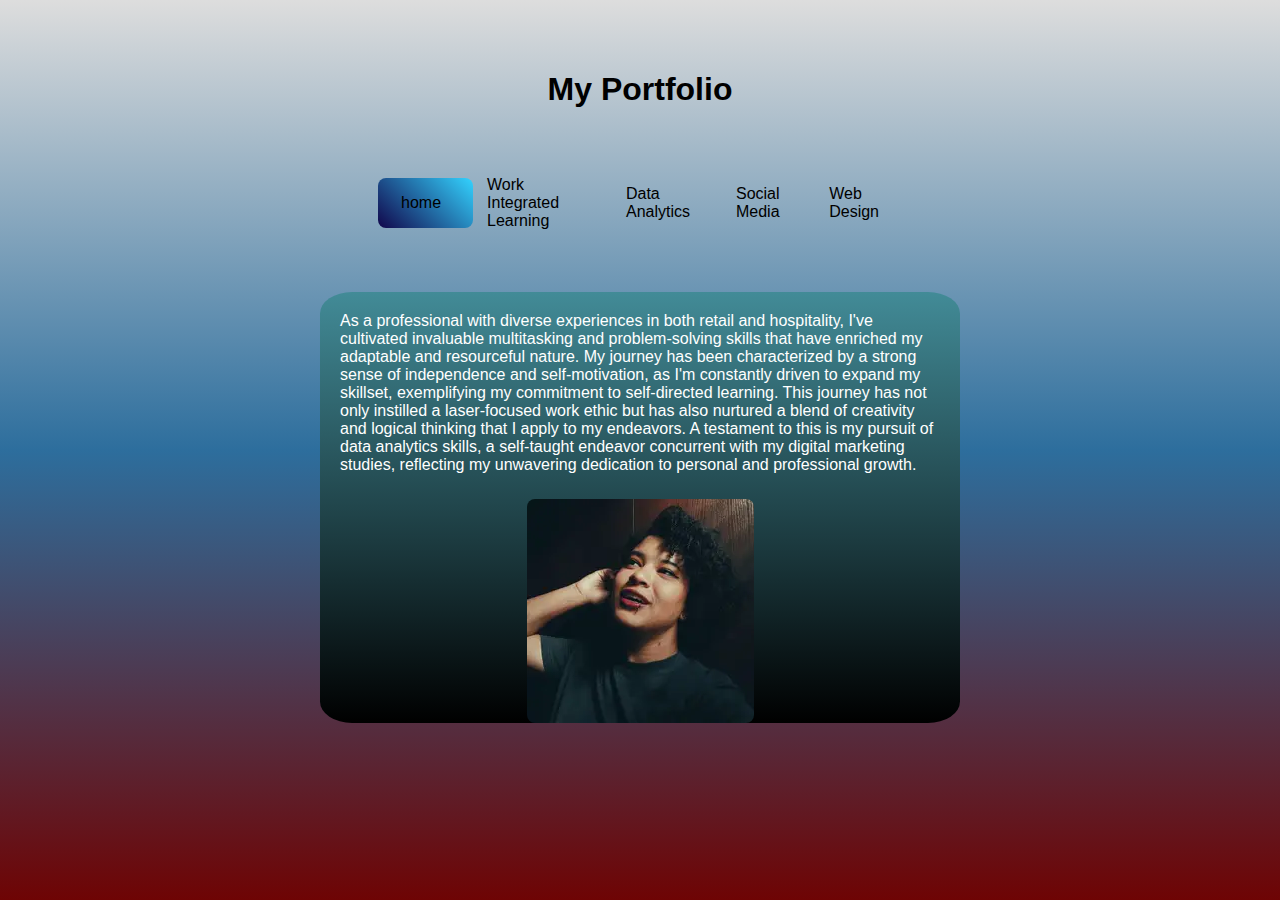
<file: index.html>
<!DOCTYPE html>
<html lang="en">
<head>
    <link rel="stylesheet" type="text/css" href="styles.css">
    <meta charset="UTF-8">
    <meta name="viewport" content="width=device-width, initial-scale=1.0">
    <title>Che Fernandez Portfolio</title>
    
</head>
<body> 
<script> src= "webpage.js"</script>

    
    <header>
    <h1>My Portfolio</h1>
        <nav>
            <a href="index.html">home</a></li>
            <a href="WIL.html">Work Integrated Learning</a>
            <a href="DataAnalytics.html">Data Analytics</a>
            <a href="SocialMedia.html">Social Media</a>
            <a href="WebDesign.html">Web Design</a>
            <span></span>
        </nav>
    </header>
    <main>
      
            <div class="container" >
                <p id="p1">As a professional with diverse experiences in both retail and
                hospitality, I've cultivated invaluable multitasking and
                problem-solving skills that have enriched my adaptable and
                resourceful nature. My journey has been characterized by a
                strong sense of independence and self-motivation, as I'm
                constantly driven to expand my skillset, exemplifying my
                commitment to self-directed learning. This journey has not
                only instilled a laser-focused work ethic but has also nurtured
                a blend of creativity and logical thinking that I apply to my
                endeavors. A testament to this is my pursuit of data analytics
                skills, a self-taught endeavor concurrent with my digital
                marketing studies, reflecting my unwavering dedication to
                personal and professional growth.</p>

            <img src="images/me.jpg" id="img1">
          

          </div>
        
        
    </main>
<footer>
</footer>
</body>
</html>
</file>
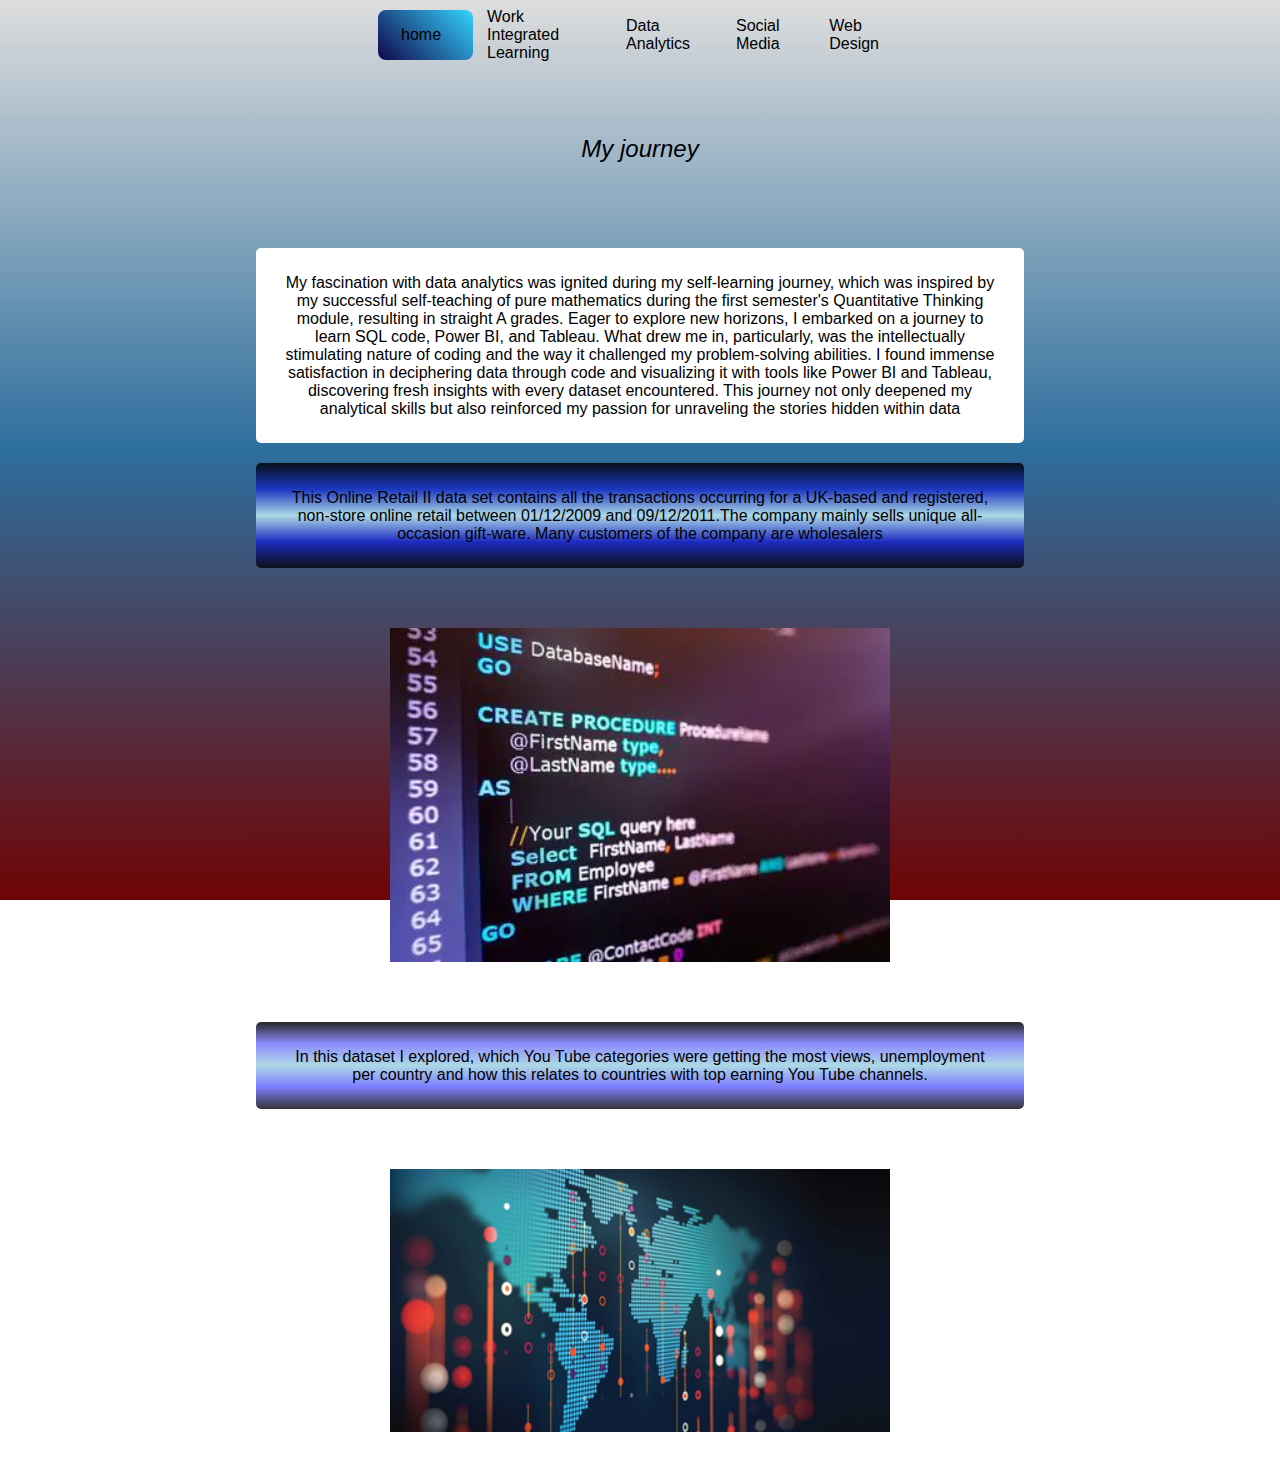
<file: DataAnalytics.html>
<!DOCTYPE html>
<html lang="en">
    <head>
    <link rel="stylesheet" type="text/css" href="styles.css">
    <meta charset="UTF-8">
    <meta name="viewport" content="width=device-width, initial-scale=1.0">
    <title>Che Fernandez Portfolio</title>
</head>
<body>
    <header>
        <nav>
           
               <a href="index.html">home</a></li>
               <a href="WIL.html">Work Integrated Learning</a></li>
               <a href="DataAnalytics.html">Data Analytics</a></li>
               <a href="SocialMedia.html">Social Media</a></li>
               <a href="WebDesign.html">Web Design</a></li>
            <span></span>
           </nav>
    </header>
    <h2>My journey</h2>
    <div class="parent-container" id="parent1">
        <div class="child-container" id="child1">
            <p>My fascination with data analytics was ignited during my self-learning journey, which was inspired by my successful self-teaching of pure mathematics during the first semester's Quantitative Thinking module, resulting in straight A grades.
                Eager to explore new horizons, I embarked on a journey to learn SQL code, Power BI, and Tableau. What drew me in,
                particularly, was the intellectually stimulating nature of coding and the way it challenged my problem-solving abilities. I
                found immense satisfaction in deciphering data through code and visualizing it with tools like Power BI and Tableau,
                discovering fresh insights with every dataset encountered. This journey not only deepened my analytical skills but also
                reinforced my passion for unraveling the stories hidden within data
            </p>
        </div>
      </div>
    <main>
        <div class="parent-container">
            <div class="child-container">
                <p>This Online Retail II data set contains all the transactions occurring for a UK-based and registered, non-store online retail
                    between 01/12/2009 and 09/12/2011.The company mainly sells unique all-occasion gift-ware. Many customers of the
                    company are wholesalers
                </p>
            </div>
          </div>
        <div class="wrapper" id="wrapper1">
            <div class="image" id="img3">
                <img src="images/SQL.jpg" id="imgsrc3">
                <div class="content" id="content2">
                    <a href="https://github.com/CheFernandez99/SQL-project-updated" target="_blank"><h1>SQL</h1></a>
                </div>
            </div>
          </div>
          <div class="parent-container">
            <div class="child-container">
                <p>In this dataset I explored, which You Tube categories were getting the most views, unemployment per
                    country and how this relates to countries with top earning You Tube channels.</p>
            </div>
          </div>
          <div class="wrapper" id="wrapper1">
            <div class="image" id="img3">
                <img src="images/Tableau_2_25.webp" id="imgsrc3">
                <div class="content" id="content2">
                    <a href="https://public.tableau.com/app/profile/che.fernandez/viz/YouTubestatisticsproject/Dashboard1" target="_blank"><h1>Tableau</h1></a>
                </div>
            </div>
          </div>
    </main>
</body>
<footer></footer>
</html>
</file>
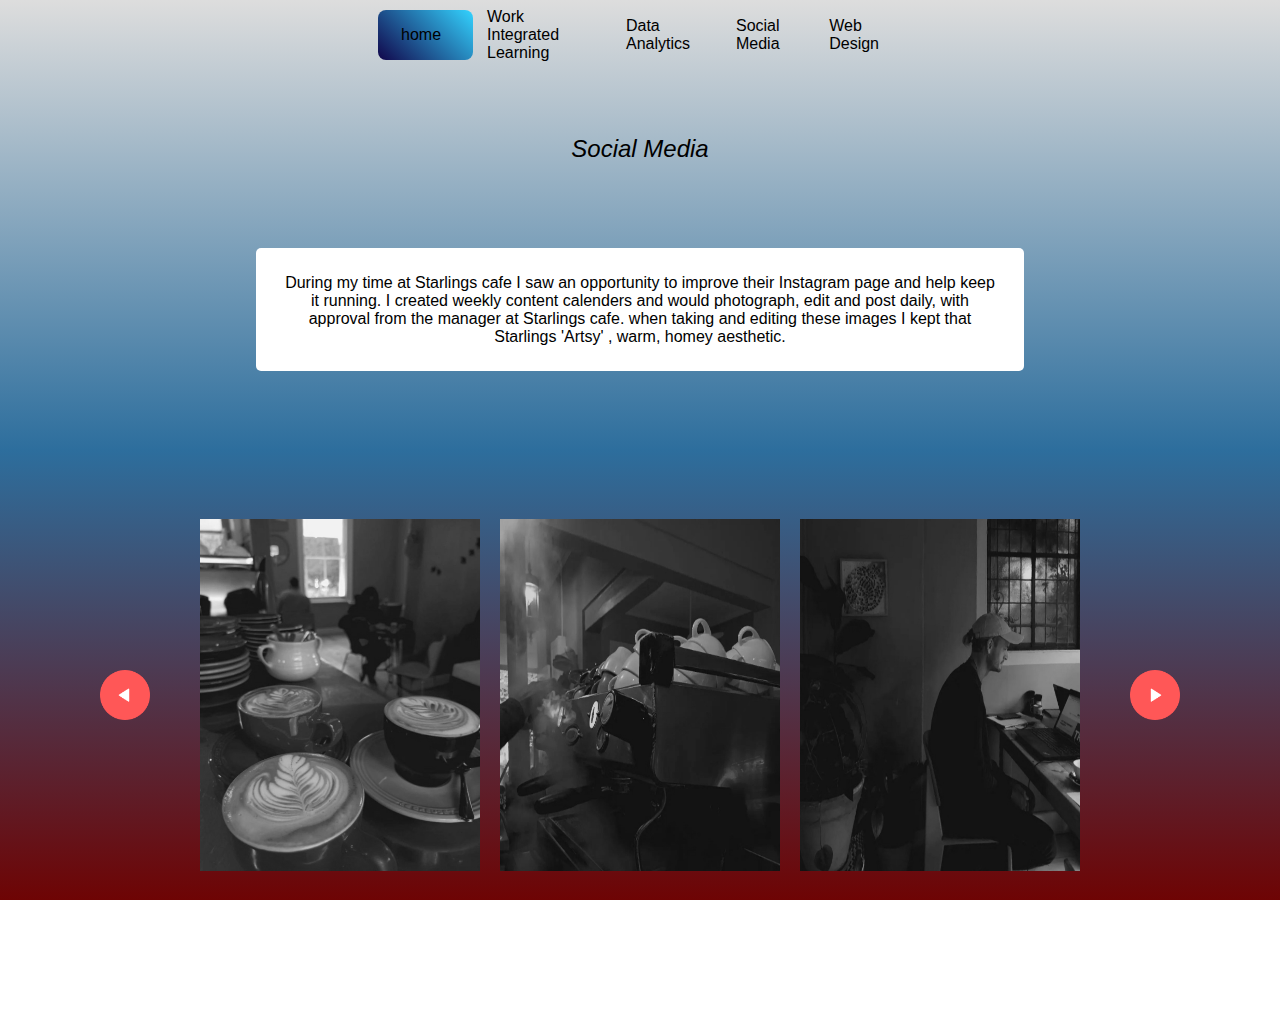
<file: SocialMedia.html>
<!DOCTYPE html>
<html lang="en">
<head>
    <link rel="stylesheet" type="text/css" href="styles.css">
    <meta charset="UTF-8">
    <meta name="viewport" content="width=device-width, initial-scale=1.0">
    <title>Che Fernandez Portfolio</title>
</head>
<body>
    <header>
        <nav>
            
               <a href="index.html">home</a></li>
               <a href="WIL.html">Work Integrated Learning</a></li>
               <a href="DataAnalytics.html">Data Analytics</a></li>
               <a href="SocialMedia.html">Social Media</a></li>
               <a href="WebDesign.html">Web Design</a></li>
           <span></span>
           </nav> 
    </header>
    <main>
        <h2>Social Media</h2>
        <div class="parent-container" id="parent1">
            <div class="child-container" id="child1">
                <p>During my time at Starlings cafe I saw an opportunity to
                    improve their Instagram page and help keep it running.
                    I created weekly content calenders and would
                    photograph, edit and post daily, with approval from the
                    manager at Starlings cafe.
                    when taking and editing these images I kept that
                    Starlings 'Artsy'
                    , warm, homey aesthetic.
                    
                    
                </p>
            </div>
          </div>
        <div class="gallery-wrap">
            <img src="images/back.png" id="backBtn">
        <div class="gallery">
            <div>
                <span><img src="images/flat white.jpg"></span>
                <span><img src="images/coffee machine.jpg"></span>
                <span><img src="images/guy sitting.jpg"></span>
            </div>
            <div>
                <span><img src="images/latte.jpg"></span>
                <span><img src="images/open day post.jpg"></span>
                <span><img src="images/takeaway special.jpg"></span>
            </div>
        </div>
            <img src="images/next.png" id="nextBtn">
        </div>
    </main>
<script>
let scrollContainer = document.querySelector(".gallery");
let backBtn = document.getElementById("backBtn");
let nextBtn = document.getElementById("nextBtn");


scrollContainer.addEventListener("wheel",(evt)=>{
 evt.preventDefault();
    scrollContainer.scrollLeft  += evt.deltaY;
    scrollContainer.style.scrollBehavior ="auto";
    scrollContainer.style.scrollBehavior ="smooth"
});
backBtn.addEventListener("click",()=>{
   scrollContainer.scrollLeft -= 900;
  scrollContainer.style.scrollBehavior ="smooth"
}
);
nextBtn.addEventListener("click",()=>{
    scrollContainer.scrollLeft += 900;
    scrollContainer.style.scrollBehavior ="smooth"
}
);

</script>
</body>
</html>
</file>
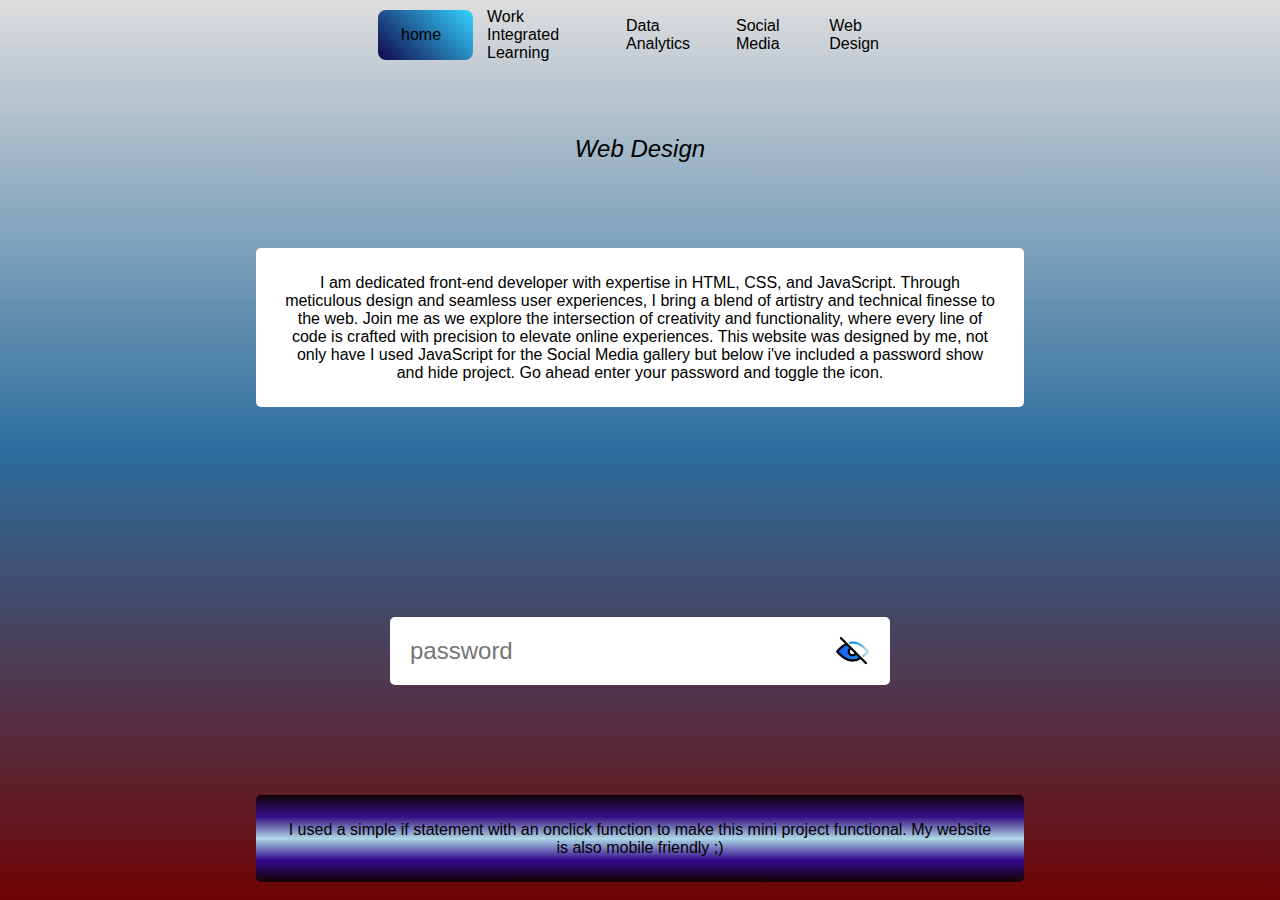
<file: WebDesign.html>
<!DOCTYPE html>
<html lang="en">
<head>
    <link rel="stylesheet" type="text/css" href="styles.css">
    <meta charset="UTF-8">
    <meta name="viewport" content="width=device-width, initial-scale=1.0">
    <title>Che Fernandez Portfolio</title>
</head>
<body>
   <header>
    <nav>
       
           <a href="index.html">home</a></li>
           <a href="WIL.html">Work Integrated Learning</a></li>
           <a href="DataAnalytics.html">Data Analytics</a></li>
           <a href="SocialMedia.html">Social Media</a></li>
           <a href="WebDesign.html">Web Design</a></li>
        <span></span>
       </nav>
       <h2>Web Design</h2>
   </header> 
   <main>
    <div class="parent-container" id="parent1">
        <div class="child-container" id="child1">
            <p>I am dedicated front-end developer with expertise in HTML, CSS, and JavaScript. Through meticulous design and seamless user experiences, I bring a blend of artistry and technical finesse to the web. Join me as we explore the intersection of creativity and functionality, where every line of code is crafted with precision to elevate online experiences.
                This website was designed by me, not only have I used JavaScript for the Social Media gallery 
                but below  i've included a password show and hide project.
                Go ahead enter your password and toggle the icon.
            </p>
        </div>
      </div>
    <div class="input-box">
        <input type="password" placeholder="password" id="password">
        <img src="images/eye closed icon.png" id="eyeicon">
    </div>
    <div class="parent-container">
        <div class="child-container">
            <p>
                I used a simple if statement with an onclick function to make this mini project functional.
                My website is also mobile friendly ;)
            </p>
        </div>
      </div>
   </main>

   
</body>
 <script>
let password = document.getElementById("password");
let eyeIcon = document.getElementById("eyeicon");


eyeIcon.onclick =function showPassword(){
    
if(password.type ==="password"){
    password.type ="text";
    eyeIcon.src="images/eye open icon.png";
}else{
        password.type = "password";
        eyeIcon.src = "images/eye closed icon.png";
 }
 }

 </script>
</html>
</file>
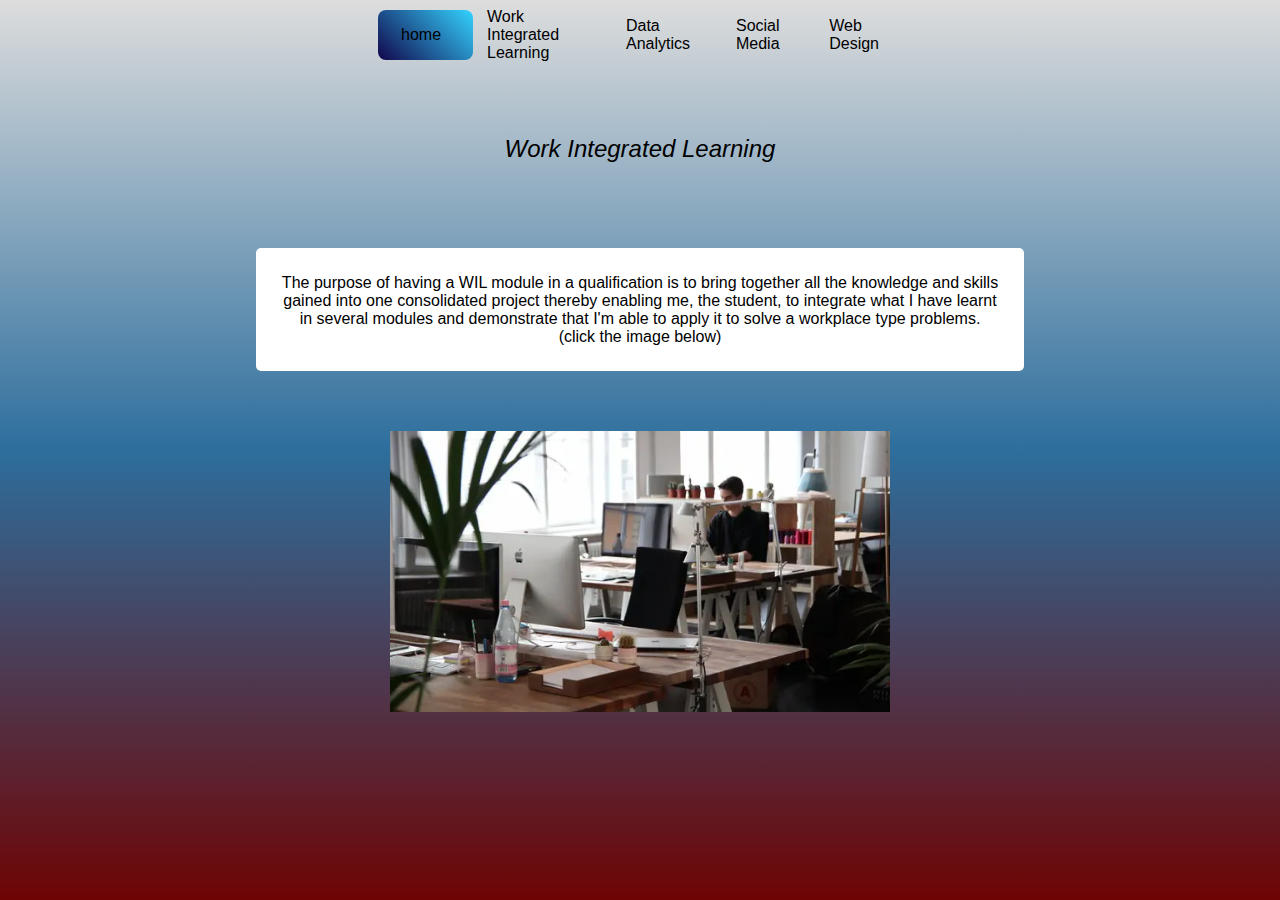
<file: WIL.html>
<!DOCTYPE html>
<html lang="en">
<head>
    <link rel="stylesheet" href="styles.css">
    <meta charset="UTF-8">
    <meta name="viewport" content="width=device-width, initial-scale=1.0">
    <title>Che Fernandez Portfolio</title>
</head>
<body>
    <header>
        <nav>
            
               <a href="index.html">home</a></li>
               <a href="WIL.html">Work Integrated Learning</a></li>
               <a href="DataAnalytics.html">Data Analytics</a></li>
               <a href="SocialMedia.html">Social Media</a></li>
               <a href="WebDesign.html">Web Design</a></li>
            <span></span>
       </nav>
    </header>
    <main>
        <h2>Work Integrated Learning</h2>
        <div class="parent-container" id="parent1">
            <div class="child-container" id="child1">
                <p>The purpose of having a WIL module in a qualification is to bring
                    together all the knowledge and skills gained into one consolidated
                    project thereby enabling me, the student, to integrate what I have
                    learnt in several modules and demonstrate that I'm able to apply it
                    to solve a workplace type problems. 
                    (click the image below)
                </p>
            </div>
          </div>
        
      <div class="wrapper" id="wrapper1">
        <div class="image" id="img2">
            <img src="images/marc-mueller-380769_10.jpg" id="imgsrc2">
            <div class="content" id="content1">
                <a href="https://1drv.ms/p/s!Aun6GYORSkCHijT6Vr9fvZp_mYvq?e=wKt6u9" target="_blank"><h1>Work Integrated Learning</h1></a>
            </div>
        </div>
      </div>
      
    </main>
</body>
<footer>

</footer>
</html>
</file>
<file: styles.css>
*{
  padding: 0%;
  margin: 0%;
  box-sizing: border-box;
  font-family: 'Franklin Gothic Medium', 'Arial Narrow', Arial, sans-serif;
}

body{
  background:linear-gradient(rgba(208, 208, 208, 0.72),rgb(45, 110, 157), rgb(110, 4, 4));
  background-attachment: fixed;
}


nav{
  position:relative;
  width: 100%;
  max-width: 524px;
  height: 50px;
  background: rgb(147, 182, 200) 34, 34;
  border-radius:8px;
  display:flex;
  justify-content: center;
  align-items:center;
  margin:10px auto;
  }
nav a{
  position: relative;
  display:inline-flex;
  font-size: 1em;
  font-weight: 500;
  color: #000000;
  text-decoration: none;
  padding: 0 23px;
  z-index: 1;
}
nav span{
  position: absolute;
  top: 0;
  left: 0;
  width: 95px;
  height: 100%;
  background: linear-gradient(45deg, #11064b, #33d3ff);
  border-radius: 8px;
  transition: .5s;
}
nav a:nth-child(1):hover~span{
  left: 0;
}
nav a:nth-child(2):hover~span{
  left: 95px;
}
nav a:nth-child(3):hover~span{
  left: 189px;
  width: 110px;
}
nav a:nth-child(4):hover~span{
  left: 289px;
  width: 115px;
}
nav a:nth-child(5):hover~span{
  left: 413px;
  width: 110px;
}
h1 ,h2{
  position:relative;
  height: 50px;
  border-radius:8px;
  display:flex;
  justify-content: center;
  align-items:center;
  margin:5% auto;
}
h2{
  color: #000000;
  font-weight: 100;
  font-style: oblique;
}
.container{
  width:50%;
  margin:5% 25%;
  justify-content: center;
  align-items: center;
  border-radius: 5%;
  background:linear-gradient(#428b97, #000000);
}
#p1{
  width: auto;
  border-radius:8px;
  display:flex;
  justify-content: center;
  align-items:center;
  margin:5px auto ;
  padding: 20px;
  word-wrap: break-word;
  color: #ffffff;
}
#img1{
  position:relative;
  border-radius:8px;
  display:flex;
  justify-content: center;
  align-items:center;
  margin:5px auto;
  max-width: 100%;
}
/*wil page*/

#wrapper1{
  margin:50px;
  display:flex;
  justify-content:center;
  align-items:center;
}
#img2{
  width:500px ;
  position: relative;
}
#imgsrc2{
  width: 100%;
  display: block;
  margin: auto;
}
#content1{
  height: 100%;
  width:100%;
  top: 0;
  left: 0;
  position:absolute;
  background: rgba(0,0,0,0.6);
  display: flex;
  justify-content: center;
  align-items: center;
  flex-direction: column;
  opacity: 0;
  transition: 0.6s;
}
#content1:hover{
opacity: 1;
}
#parent1{
text-align: center;
}
#child1{
width: 60%;
justify-content: center;
align-items: center;
background: #fff;
color: #000000;
}
.parent-container{
  text-align: center;
}
.child-container{
  width: 60%;
  border-radius: 5px;
  margin:10px;
  display:inline-block;
  justify-content:center;
  align-items:center;
  background: linear-gradient(rgba(0, 0, 0, 0.85),rgba(0, 0, 255, 0.451),lightblue,rgba(0, 0, 255, 0.514),rgba(0, 0, 0, 0.793));
  padding:2%;
  
}
.content h1{
  
  color: rgb(189, 224, 225);
  font-weight:100;
  margin:50px;
  display:flex;
  justify-content:center;
  align-items:center;
}
#content1{
  transform: translateY();
  transition:transform 0.6s;
}
#content1:hover > *{
  transform: translateY(0px);
}
@media only screen and (max-width: 600px) {
  nav {
    max-width: none; /* Allow the navigation to take full width on smaller screens */
  }

  nav a {
    padding: 0 10px; /* Adjust padding for navigation links on smaller screens */
  }

  .container {
    width: 90%; /* Adjust the width for smaller screens */
    margin: 5% 5%; /* Adjust the margin for smaller screens */
  }
}
/*data analytics*/
#wrapper1{
  margin:50px;
  display:flex;
  justify-content:center;
  align-items:center;
}

#img3{
  width:500px ;
  position: relative;
}
#imgsrc3{
  width: 100%;
  display: block;
  margin: auto;
}
#content2{
  height: 100%;
  width:100%;
  top: 0;
  left: 0;
  position:absolute;
  background: rgba(0,0,0,0.6);
  display: flex;
  justify-content: center;
  align-items: center;
  flex-direction: column;
  opacity: 0;
  transition: 0.6s;
}
#content2:hover{
  opacity: 1;
  }
  .content h1{
  
    color: rgb(189, 224, 225);
    font-weight:100;
    margin:50px;
    display:flex;
    justify-content:center;
    align-items:center;
  }
  #content2{
    transform: translateY();
    transition:transform 0.6s;
  }
  #content2:hover > * {
    transform: translateY(0px);
  }
/*web design*/

.input-box{
  background: #fff;
  width: 90%;
  max-width: 500px;
  border-radius: 5px;
  padding: 10px 20px;
  margin: 200px auto;
  margin-bottom: 100px;
  display: flex;
  align-items: center;
}
.input-box input{
width:100%; 
padding: 10px 0;
border: 0;
outline: 0;
font-size: 24px;
color: #555;
}
.input-box img{
  width: 35px;
  cursor: pointer;
}
/*social media*/

.gallery{
  width: 900px;
  display: flex;
  overflow-x: scroll;
}
.gallery div{
width: 100%;
display:grid;
grid-template-columns: auto auto auto;
grid-gap: 20px;
padding: 10px;
flex: none;
}
.gallery div img{
width: 100%;
filter: grayscale(100%);
transition:transform 0.5s ;
grid-template-columns: auto;
}
.gallery::-webkit-scrollbar{
display: none;
}
.gallery-wrap{
  display: flex;
  align-items: center;
  justify-content: center;
  margin: 10% auto;
}
#backBtn, #nextBtn{
  width: 50px;
  cursor: pointer;
  margin: 40px;
}
.gallery div img:hover{
 filter: grayscale(0);
 cursor: pointer;
 transform: scale(1.1);
}
span img{
  height:100% ;
}
/* Media query for smaller screens, making the layout vertical */
@media screen and (max-width: 768px) {
  .gallery {
    flex-direction: column;
    overflow-y: scroll;
    max-height: 400px; /* Adjust this value based on your design */
  }
  .gallery div {
    grid-template-columns: auto;
  }
 }
</file>
